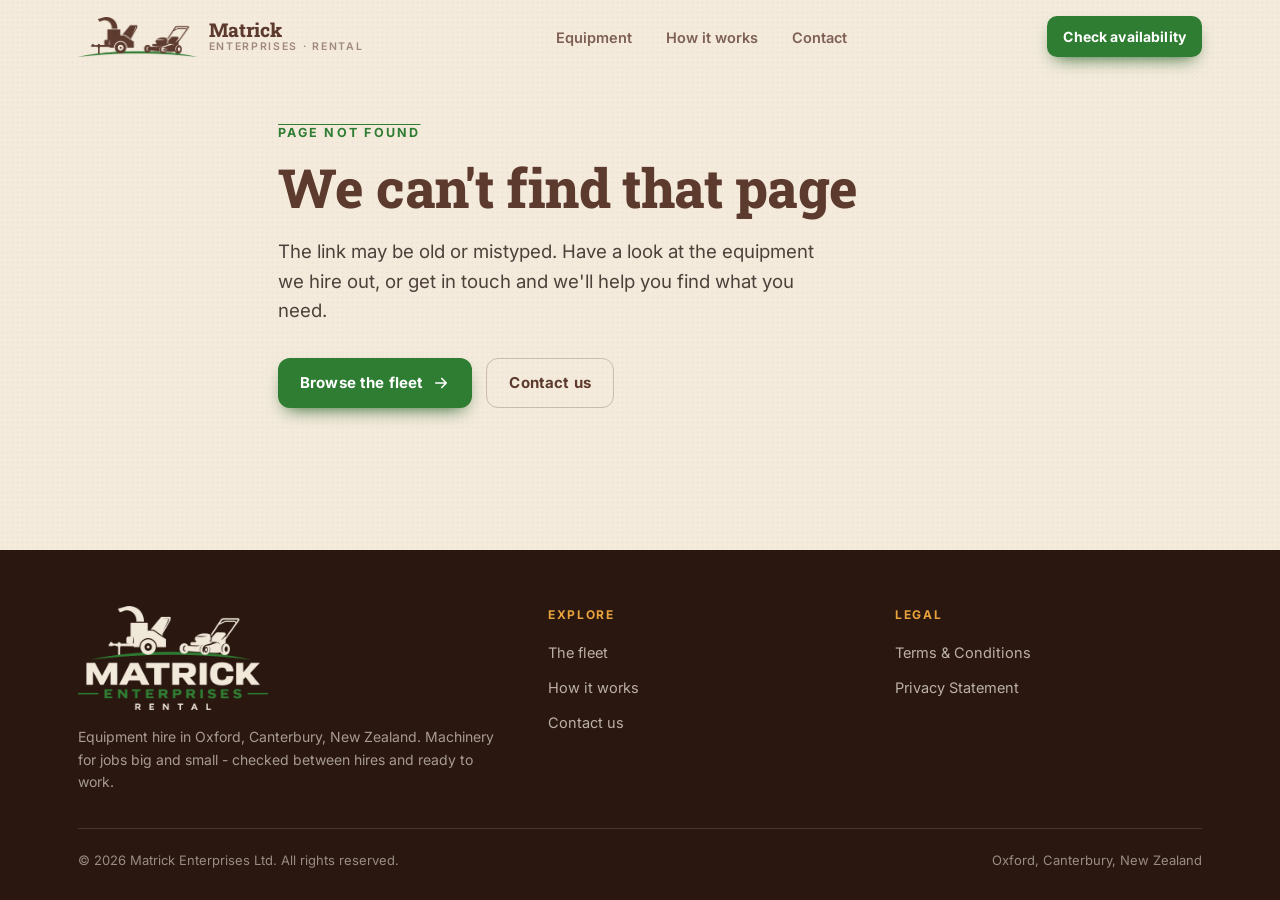
<file: index.html>
<!DOCTYPE html>
<html lang="en-NZ">
  <head>
    <meta charset="UTF-8" />
    <meta name="viewport" content="width=device-width, initial-scale=1.0" />
    <meta name="theme-color" content="#5D3A2E" />

    <!-- Title, description, canonical and og/twitter tags are filled in per
         page at build time from src/router/seo.js (see vite.config.js); the
         values below are placeholders for `vite dev`. -->
    <title>Equipment Hire Oxford, Canterbury | Matrick Enterprises</title>
    <meta name="description" content="Chipper, trailer and scaffold hire in Oxford, North Canterbury. Day and week rates, check availability and request a booking online." />
    <link rel="canonical" href="https://matrickrental.co.nz/" />

    <meta property="og:type" content="website" />
    <meta property="og:site_name" content="Matrick Enterprises Rental" />
    <meta property="og:locale" content="en_NZ" />
    <meta property="og:title" content="Equipment Hire Oxford, Canterbury | Matrick Enterprises" />
    <meta property="og:description" content="Chipper, trailer and scaffold hire in Oxford, North Canterbury. Day and week rates, check availability and request a booking online." />
    <meta property="og:url" content="https://matrickrental.co.nz/" />
    <meta property="og:image" content="https://matrickrental.co.nz/og-image.png" />
    <meta property="og:image:width" content="1200" />
    <meta property="og:image:height" content="630" />
    <meta property="og:image:alt" content="Matrick Enterprises Rental" />

    <meta name="twitter:card" content="summary_large_image" />
    <meta name="twitter:title" content="Equipment Hire Oxford, Canterbury | Matrick Enterprises" />
    <meta name="twitter:description" content="Chipper, trailer and scaffold hire in Oxford, North Canterbury. Day and week rates, check availability and request a booking online." />
    <meta name="twitter:image" content="https://matrickrental.co.nz/og-image.png" />

    <link rel="icon" href="/favicon/favicon.ico" sizes="any">
    <link rel="apple-touch-icon" sizes="180x180" href="/favicon/apple-touch-icon.png">
    <link rel="icon" type="image/png" sizes="32x32" href="/favicon/favicon-32x32.png">
    <link rel="icon" type="image/png" sizes="16x16" href="/favicon/favicon-16x16.png">
    <link rel="manifest" href="/favicon/site.webmanifest">

    <!-- Business details for search engines (schema.org). Only facts that are
         published elsewhere on the site; add telephone/openingHours here once
         they are public. -->
    <script type="application/ld+json">
      {
        "@context": "https://schema.org",
        "@type": "LocalBusiness",
        "@id": "https://matrickrental.co.nz/#business",
        "name": "Matrick Enterprises Rental",
        "legalName": "Matrick Enterprises Ltd",
        "description": "Equipment hire in Oxford, North Canterbury, New Zealand: chippers, trailers, scaffolding and more, by the day or by the week.",
        "url": "https://matrickrental.co.nz/",
        "logo": "https://matrickrental.co.nz/images/logo-lockup.png",
        "image": "https://matrickrental.co.nz/og-image.png",
        "address": {
          "@type": "PostalAddress",
          "addressLocality": "Oxford",
          "addressRegion": "Canterbury",
          "addressCountry": "NZ"
        },
        "areaServed": [
          { "@type": "AdministrativeArea", "name": "Waimakariri District" },
          { "@type": "AdministrativeArea", "name": "Canterbury" }
        ],
        "currenciesAccepted": "NZD"
      }
    </script>
    <script type="module" crossorigin src="/assets/index-DChTK-pp.js"></script>
    <link rel="stylesheet" crossorigin href="/assets/index-C_9npxQM.css">
  </head>
  <body>
    <div id="app"></div>
  </body>
</html>
</file>
<file: assets/index-C_9npxQM.css>
.cal-shell[data-v-92678f68]{background:var(--paper);border:1px solid var(--line);border-radius:14px;padding:14px;overflow-x:hidden}.cal-shell[data-v-92678f68] .fc{--fc-border-color: var(--line);--fc-button-bg-color: var(--brown);--fc-button-border-color: var(--brown);--fc-button-hover-bg-color: var(--brown-dark);--fc-button-hover-border-color: var(--brown-dark);--fc-button-active-bg-color: var(--brown-dark);--fc-button-active-border-color: var(--brown-dark);--fc-today-bg-color: transparent;--fc-page-bg-color: var(--paper);font-family:var(--sans);font-size:14px}.cal-shell[data-v-92678f68] .fc-toolbar-title{font-family:var(--display);font-weight:800;color:var(--brown);font-size:18px}.cal-shell[data-v-92678f68] .fc .fc-button{border-radius:9px;box-shadow:none;font-weight:600;padding:6px 10px}.cal-shell[data-v-92678f68] .fc .fc-button-group{gap:6px}.cal-shell[data-v-92678f68] .fc .fc-button-group>.fc-button{margin:0;border-radius:9px}.cal-shell[data-v-92678f68] .fc .fc-button:focus{box-shadow:0 0 0 3px color-mix(in srgb,var(--accent) 16%,transparent)}.cal-shell[data-v-92678f68] .fc .fc-button:disabled{background:var(--line-strong);border-color:var(--line-strong)}.cal-shell[data-v-92678f68] .fc-col-header-cell-cushion{font-size:11px;font-weight:700;letter-spacing:.04em;text-transform:uppercase;color:var(--brown);opacity:.55;padding:6px 0}.cal-shell[data-v-92678f68] .fc-daygrid-day-number{font-weight:600;color:var(--ink);display:inline-flex;align-items:center;justify-content:center;min-width:28px;height:28px;padding:0 4px;border-radius:999px;transition:background-color .12s ease}.cal-shell[data-v-92678f68] .fc-daygrid-day.is-free{cursor:pointer}.cal-shell[data-v-92678f68] .fc-daygrid-day.is-free:not(.is-sel-start):not(.is-sel-end):hover .fc-daygrid-day-number{background:#2f7d3324}.cal-shell[data-v-92678f68] .fc-daygrid-day.is-blocked:not(.fc-day-disabled){cursor:not-allowed}.cal-shell[data-v-92678f68] .fc-daygrid-day.is-sel{background:#2f7d3329}.cal-shell[data-v-92678f68] .fc-daygrid-day.is-sel-start .fc-daygrid-day-number,.cal-shell[data-v-92678f68] .fc-daygrid-day.is-sel-end .fc-daygrid-day-number{background:var(--green);color:#fff;box-shadow:none}.cal-shell[data-v-92678f68] .fc-day-disabled{background:#5d3a2e0d}.cal-shell[data-v-92678f68] .fc-daygrid-day-frame{min-height:unset}.cal-shell[data-v-92678f68] .fc-daygrid-day-top{padding:2px 4px}.cal-shell[data-v-92678f68] .fc-daygrid-day-events{margin:0;padding:0;min-height:unset!important}.cal-shell[data-v-92678f68] .fc-daygrid-day-bottom{display:none}@media(max-width:480px){.cal-shell[data-v-92678f68] .fc-toolbar-title{font-size:16px}}.map-frame[data-v-c6142f8d]{border-radius:var(--radius);overflow:hidden;border:1px solid var(--line);box-shadow:var(--shadow-sm);background:var(--paper);aspect-ratio:21 / 7;min-height:260px}@media(max-width:860px){.map-frame[data-v-c6142f8d]{aspect-ratio:auto;height:320px}}.map-consent[data-v-c6142f8d]{width:100%;height:100%;display:flex;flex-direction:column;align-items:center;justify-content:center;gap:14px;padding:24px;text-align:center}.map-pin[data-v-c6142f8d]{width:40px;height:40px;color:var(--brown);opacity:.4}.map-iframe[data-v-c6142f8d]{width:100%;height:100%;border:0;display:block}@font-face{font-family:Inter;font-style:normal;font-display:swap;font-weight:400;src:url(/assets/inter-cyrillic-ext-400-normal-BQZuk6qB.woff2) format("woff2"),url(/assets/inter-cyrillic-ext-400-normal-DQukG94-.woff) format("woff");unicode-range:U+0460-052F,U+1C80-1C8A,U+20B4,U+2DE0-2DFF,U+A640-A69F,U+FE2E-FE2F}@font-face{font-family:Inter;font-style:normal;font-display:swap;font-weight:400;src:url(/assets/inter-cyrillic-400-normal-obahsSVq.woff2) format("woff2"),url(/assets/inter-cyrillic-400-normal-HOLc17fK.woff) format("woff");unicode-range:U+0301,U+0400-045F,U+0490-0491,U+04B0-04B1,U+2116}@font-face{font-family:Inter;font-style:normal;font-display:swap;font-weight:400;src:url(/assets/inter-greek-ext-400-normal-DGGRlc-M.woff2) format("woff2"),url(/assets/inter-greek-ext-400-normal-KugGGMne.woff) format("woff");unicode-range:U+1F00-1FFF}@font-face{font-family:Inter;font-style:normal;font-display:swap;font-weight:400;src:url(/assets/inter-greek-400-normal-B4URO6DV.woff2) format("woff2"),url(/assets/inter-greek-400-normal-q2sYcFCs.woff) format("woff");unicode-range:U+0370-0377,U+037A-037F,U+0384-038A,U+038C,U+038E-03A1,U+03A3-03FF}@font-face{font-family:Inter;font-style:normal;font-display:swap;font-weight:400;src:url(/assets/inter-vietnamese-400-normal-DMkecbls.woff2) format("woff2"),url(/assets/inter-vietnamese-400-normal-Bbgyi5SW.woff) format("woff");unicode-range:U+0102-0103,U+0110-0111,U+0128-0129,U+0168-0169,U+01A0-01A1,U+01AF-01B0,U+0300-0301,U+0303-0304,U+0308-0309,U+0323,U+0329,U+1EA0-1EF9,U+20AB}@font-face{font-family:Inter;font-style:normal;font-display:swap;font-weight:400;src:url(/assets/inter-latin-ext-400-normal-C1nco2VV.woff2) format("woff2"),url(/assets/inter-latin-ext-400-normal-77YHD8bZ.woff) format("woff");unicode-range:U+0100-02BA,U+02BD-02C5,U+02C7-02CC,U+02CE-02D7,U+02DD-02FF,U+0304,U+0308,U+0329,U+1D00-1DBF,U+1E00-1E9F,U+1EF2-1EFF,U+2020,U+20A0-20AB,U+20AD-20C0,U+2113,U+2C60-2C7F,U+A720-A7FF}@font-face{font-family:Inter;font-style:normal;font-display:swap;font-weight:400;src:url(/assets/inter-latin-400-normal-C38fXH4l.woff2) format("woff2"),url(/assets/inter-latin-400-normal-CyCys3Eg.woff) format("woff");unicode-range:U+0000-00FF,U+0131,U+0152-0153,U+02BB-02BC,U+02C6,U+02DA,U+02DC,U+0304,U+0308,U+0329,U+2000-206F,U+20AC,U+2122,U+2191,U+2193,U+2212,U+2215,U+FEFF,U+FFFD}@font-face{font-family:Inter;font-style:normal;font-display:swap;font-weight:500;src:url(/assets/inter-cyrillic-ext-500-normal-B0yAr1jD.woff2) format("woff2"),url(/assets/inter-cyrillic-ext-500-normal-BmqWE9Dz.woff) format("woff");unicode-range:U+0460-052F,U+1C80-1C8A,U+20B4,U+2DE0-2DFF,U+A640-A69F,U+FE2E-FE2F}@font-face{font-family:Inter;font-style:normal;font-display:swap;font-weight:500;src:url(/assets/inter-cyrillic-500-normal-BasfLYem.woff2) format("woff2"),url(/assets/inter-cyrillic-500-normal-CxZf_p3X.woff) format("woff");unicode-range:U+0301,U+0400-045F,U+0490-0491,U+04B0-04B1,U+2116}@font-face{font-family:Inter;font-style:normal;font-display:swap;font-weight:500;src:url(/assets/inter-greek-ext-500-normal-C4iEst2y.woff2) format("woff2"),url(/assets/inter-greek-ext-500-normal-2j5mBUwD.woff) format("woff");unicode-range:U+1F00-1FFF}@font-face{font-family:Inter;font-style:normal;font-display:swap;font-weight:500;src:url(/assets/inter-greek-500-normal-BIZE56-Y.woff2) format("woff2"),url(/assets/inter-greek-500-normal-Xzm54t5V.woff) format("woff");unicode-range:U+0370-0377,U+037A-037F,U+0384-038A,U+038C,U+038E-03A1,U+03A3-03FF}@font-face{font-family:Inter;font-style:normal;font-display:swap;font-weight:500;src:url(/assets/inter-vietnamese-500-normal-DOriooB6.woff2) format("woff2"),url(/assets/inter-vietnamese-500-normal-mJboJaSs.woff) format("woff");unicode-range:U+0102-0103,U+0110-0111,U+0128-0129,U+0168-0169,U+01A0-01A1,U+01AF-01B0,U+0300-0301,U+0303-0304,U+0308-0309,U+0323,U+0329,U+1EA0-1EF9,U+20AB}@font-face{font-family:Inter;font-style:normal;font-display:swap;font-weight:500;src:url(/assets/inter-latin-ext-500-normal-CV4jyFjo.woff2) format("woff2"),url(/assets/inter-latin-ext-500-normal-BxGbmqWO.woff) format("woff");unicode-range:U+0100-02BA,U+02BD-02C5,U+02C7-02CC,U+02CE-02D7,U+02DD-02FF,U+0304,U+0308,U+0329,U+1D00-1DBF,U+1E00-1E9F,U+1EF2-1EFF,U+2020,U+20A0-20AB,U+20AD-20C0,U+2113,U+2C60-2C7F,U+A720-A7FF}@font-face{font-family:Inter;font-style:normal;font-display:swap;font-weight:500;src:url(/assets/inter-latin-500-normal-Cerq10X2.woff2) format("woff2"),url(/assets/inter-latin-500-normal-BL9OpVg8.woff) format("woff");unicode-range:U+0000-00FF,U+0131,U+0152-0153,U+02BB-02BC,U+02C6,U+02DA,U+02DC,U+0304,U+0308,U+0329,U+2000-206F,U+20AC,U+2122,U+2191,U+2193,U+2212,U+2215,U+FEFF,U+FFFD}@font-face{font-family:Inter;font-style:normal;font-display:swap;font-weight:600;src:url(/assets/inter-cyrillic-ext-600-normal-Dfes3d0z.woff2) format("woff2"),url(/assets/inter-cyrillic-ext-600-normal-Bcila6Z-.woff) format("woff");unicode-range:U+0460-052F,U+1C80-1C8A,U+20B4,U+2DE0-2DFF,U+A640-A69F,U+FE2E-FE2F}@font-face{font-family:Inter;font-style:normal;font-display:swap;font-weight:600;src:url(/assets/inter-cyrillic-600-normal-CWCymEST.woff2) format("woff2"),url(/assets/inter-cyrillic-600-normal-4D_pXhcN.woff) format("woff");unicode-range:U+0301,U+0400-045F,U+0490-0491,U+04B0-04B1,U+2116}@font-face{font-family:Inter;font-style:normal;font-display:swap;font-weight:600;src:url(/assets/inter-greek-ext-600-normal-DRtmH8MT.woff2) format("woff2"),url(/assets/inter-greek-ext-600-normal-B8X0CLgF.woff) format("woff");unicode-range:U+1F00-1FFF}@font-face{font-family:Inter;font-style:normal;font-display:swap;font-weight:600;src:url(/assets/inter-greek-600-normal-plRanbMR.woff2) format("woff2"),url(/assets/inter-greek-600-normal-BZpKdvQh.woff) format("woff");unicode-range:U+0370-0377,U+037A-037F,U+0384-038A,U+038C,U+038E-03A1,U+03A3-03FF}@font-face{font-family:Inter;font-style:normal;font-display:swap;font-weight:600;src:url(/assets/inter-vietnamese-600-normal-Cc8MFFhd.woff2) format("woff2"),url(/assets/inter-vietnamese-600-normal-BuLX-rYi.woff) format("woff");unicode-range:U+0102-0103,U+0110-0111,U+0128-0129,U+0168-0169,U+01A0-01A1,U+01AF-01B0,U+0300-0301,U+0303-0304,U+0308-0309,U+0323,U+0329,U+1EA0-1EF9,U+20AB}@font-face{font-family:Inter;font-style:normal;font-display:swap;font-weight:600;src:url(/assets/inter-latin-ext-600-normal-D2bJ5OIk.woff2) format("woff2"),url(/assets/inter-latin-ext-600-normal-CIVaiw4L.woff) format("woff");unicode-range:U+0100-02BA,U+02BD-02C5,U+02C7-02CC,U+02CE-02D7,U+02DD-02FF,U+0304,U+0308,U+0329,U+1D00-1DBF,U+1E00-1E9F,U+1EF2-1EFF,U+2020,U+20A0-20AB,U+20AD-20C0,U+2113,U+2C60-2C7F,U+A720-A7FF}@font-face{font-family:Inter;font-style:normal;font-display:swap;font-weight:600;src:url(/assets/inter-latin-600-normal-LgqL8muc.woff2) format("woff2"),url(/assets/inter-latin-600-normal-CiBQ2DWP.woff) format("woff");unicode-range:U+0000-00FF,U+0131,U+0152-0153,U+02BB-02BC,U+02C6,U+02DA,U+02DC,U+0304,U+0308,U+0329,U+2000-206F,U+20AC,U+2122,U+2191,U+2193,U+2212,U+2215,U+FEFF,U+FFFD}@font-face{font-family:Inter;font-style:normal;font-display:swap;font-weight:700;src:url(/assets/inter-cyrillic-ext-700-normal-BjwYoWNd.woff2) format("woff2"),url(/assets/inter-cyrillic-ext-700-normal-LO58E6JB.woff) format("woff");unicode-range:U+0460-052F,U+1C80-1C8A,U+20B4,U+2DE0-2DFF,U+A640-A69F,U+FE2E-FE2F}@font-face{font-family:Inter;font-style:normal;font-display:swap;font-weight:700;src:url(/assets/inter-cyrillic-700-normal-CjBOestx.woff2) format("woff2"),url(/assets/inter-cyrillic-700-normal-DrXBdSj3.woff) format("woff");unicode-range:U+0301,U+0400-045F,U+0490-0491,U+04B0-04B1,U+2116}@font-face{font-family:Inter;font-style:normal;font-display:swap;font-weight:700;src:url(/assets/inter-greek-ext-700-normal-qfdV9bQt.woff2) format("woff2"),url(/assets/inter-greek-ext-700-normal-BoQ6DsYi.woff) format("woff");unicode-range:U+1F00-1FFF}@font-face{font-family:Inter;font-style:normal;font-display:swap;font-weight:700;src:url(/assets/inter-greek-700-normal-C3JjAnD8.woff2) format("woff2"),url(/assets/inter-greek-700-normal-BUv2fZ6O.woff) format("woff");unicode-range:U+0370-0377,U+037A-037F,U+0384-038A,U+038C,U+038E-03A1,U+03A3-03FF}@font-face{font-family:Inter;font-style:normal;font-display:swap;font-weight:700;src:url(/assets/inter-vietnamese-700-normal-DlLaEgI2.woff2) format("woff2"),url(/assets/inter-vietnamese-700-normal-BZaoP0fm.woff) format("woff");unicode-range:U+0102-0103,U+0110-0111,U+0128-0129,U+0168-0169,U+01A0-01A1,U+01AF-01B0,U+0300-0301,U+0303-0304,U+0308-0309,U+0323,U+0329,U+1EA0-1EF9,U+20AB}@font-face{font-family:Inter;font-style:normal;font-display:swap;font-weight:700;src:url(/assets/inter-latin-ext-700-normal-Ca8adRJv.woff2) format("woff2"),url(/assets/inter-latin-ext-700-normal-TidjK2hL.woff) format("woff");unicode-range:U+0100-02BA,U+02BD-02C5,U+02C7-02CC,U+02CE-02D7,U+02DD-02FF,U+0304,U+0308,U+0329,U+1D00-1DBF,U+1E00-1E9F,U+1EF2-1EFF,U+2020,U+20A0-20AB,U+20AD-20C0,U+2113,U+2C60-2C7F,U+A720-A7FF}@font-face{font-family:Inter;font-style:normal;font-display:swap;font-weight:700;src:url(/assets/inter-latin-700-normal-Yt3aPRUw.woff2) format("woff2"),url(/assets/inter-latin-700-normal-BLAVimhd.woff) format("woff");unicode-range:U+0000-00FF,U+0131,U+0152-0153,U+02BB-02BC,U+02C6,U+02DA,U+02DC,U+0304,U+0308,U+0329,U+2000-206F,U+20AC,U+2122,U+2191,U+2193,U+2212,U+2215,U+FEFF,U+FFFD}@font-face{font-family:Roboto Slab;font-style:normal;font-display:swap;font-weight:700;src:url(/assets/roboto-slab-cyrillic-ext-700-normal-Buo8Zg37.woff2) format("woff2"),url(/assets/roboto-slab-cyrillic-ext-700-normal-XylpTL9P.woff) format("woff");unicode-range:U+0460-052F,U+1C80-1C8A,U+20B4,U+2DE0-2DFF,U+A640-A69F,U+FE2E-FE2F}@font-face{font-family:Roboto Slab;font-style:normal;font-display:swap;font-weight:700;src:url(/assets/roboto-slab-cyrillic-700-normal-BNW9kQNs.woff2) format("woff2"),url(/assets/roboto-slab-cyrillic-700-normal-EFn8_DFq.woff) format("woff");unicode-range:U+0301,U+0400-045F,U+0490-0491,U+04B0-04B1,U+2116}@font-face{font-family:Roboto Slab;font-style:normal;font-display:swap;font-weight:700;src:url([data-uri]) format("woff2"),url([data-uri]) format("woff");unicode-range:U+1F00-1FFF}@font-face{font-family:Roboto Slab;font-style:normal;font-display:swap;font-weight:700;src:url(/assets/roboto-slab-greek-700-normal-C10HLlVV.woff2) format("woff2"),url(/assets/roboto-slab-greek-700-normal-CyDfRYEu.woff) format("woff");unicode-range:U+0370-0377,U+037A-037F,U+0384-038A,U+038C,U+038E-03A1,U+03A3-03FF}@font-face{font-family:Roboto Slab;font-style:normal;font-display:swap;font-weight:700;src:url(/assets/roboto-slab-vietnamese-700-normal-0X_Vg5N5.woff2) format("woff2"),url(/assets/roboto-slab-vietnamese-700-normal-x_MqbNTF.woff) format("woff");unicode-range:U+0102-0103,U+0110-0111,U+0128-0129,U+0168-0169,U+01A0-01A1,U+01AF-01B0,U+0300-0301,U+0303-0304,U+0308-0309,U+0323,U+0329,U+1EA0-1EF9,U+20AB}@font-face{font-family:Roboto Slab;font-style:normal;font-display:swap;font-weight:700;src:url(/assets/roboto-slab-latin-ext-700-normal-DhrmOG7z.woff2) format("woff2"),url(/assets/roboto-slab-latin-ext-700-normal-BFVMgA3Y.woff) format("woff");unicode-range:U+0100-02BA,U+02BD-02C5,U+02C7-02CC,U+02CE-02D7,U+02DD-02FF,U+0304,U+0308,U+0329,U+1D00-1DBF,U+1E00-1E9F,U+1EF2-1EFF,U+2020,U+20A0-20AB,U+20AD-20C0,U+2113,U+2C60-2C7F,U+A720-A7FF}@font-face{font-family:Roboto Slab;font-style:normal;font-display:swap;font-weight:700;src:url(/assets/roboto-slab-latin-700-normal-WCCj9XVQ.woff2) format("woff2"),url(/assets/roboto-slab-latin-700-normal-ThI0IOtl.woff) format("woff");unicode-range:U+0000-00FF,U+0131,U+0152-0153,U+02BB-02BC,U+02C6,U+02DA,U+02DC,U+0304,U+0308,U+0329,U+2000-206F,U+20AC,U+2122,U+2191,U+2193,U+2212,U+2215,U+FEFF,U+FFFD}@font-face{font-family:Roboto Slab;font-style:normal;font-display:swap;font-weight:800;src:url(/assets/roboto-slab-cyrillic-ext-800-normal-CL5C2wuC.woff2) format("woff2"),url(/assets/roboto-slab-cyrillic-ext-800-normal-dK3qgjCG.woff) format("woff");unicode-range:U+0460-052F,U+1C80-1C8A,U+20B4,U+2DE0-2DFF,U+A640-A69F,U+FE2E-FE2F}@font-face{font-family:Roboto Slab;font-style:normal;font-display:swap;font-weight:800;src:url(/assets/roboto-slab-cyrillic-800-normal-BwdMBLLQ.woff2) format("woff2"),url(/assets/roboto-slab-cyrillic-800-normal-BZAupDSK.woff) format("woff");unicode-range:U+0301,U+0400-045F,U+0490-0491,U+04B0-04B1,U+2116}@font-face{font-family:Roboto Slab;font-style:normal;font-display:swap;font-weight:800;src:url([data-uri]) format("woff2"),url([data-uri]) format("woff");unicode-range:U+1F00-1FFF}@font-face{font-family:Roboto Slab;font-style:normal;font-display:swap;font-weight:800;src:url(/assets/roboto-slab-greek-800-normal-CVJT1pSc.woff2) format("woff2"),url(/assets/roboto-slab-greek-800-normal-CruUG2UE.woff) format("woff");unicode-range:U+0370-0377,U+037A-037F,U+0384-038A,U+038C,U+038E-03A1,U+03A3-03FF}@font-face{font-family:Roboto Slab;font-style:normal;font-display:swap;font-weight:800;src:url(/assets/roboto-slab-vietnamese-800-normal-DpYhUJJ4.woff2) format("woff2"),url(/assets/roboto-slab-vietnamese-800-normal-CQU-d5gD.woff) format("woff");unicode-range:U+0102-0103,U+0110-0111,U+0128-0129,U+0168-0169,U+01A0-01A1,U+01AF-01B0,U+0300-0301,U+0303-0304,U+0308-0309,U+0323,U+0329,U+1EA0-1EF9,U+20AB}@font-face{font-family:Roboto Slab;font-style:normal;font-display:swap;font-weight:800;src:url(/assets/roboto-slab-latin-ext-800-normal-KEmWVdNK.woff2) format("woff2"),url(/assets/roboto-slab-latin-ext-800-normal-B8sY6Qkr.woff) format("woff");unicode-range:U+0100-02BA,U+02BD-02C5,U+02C7-02CC,U+02CE-02D7,U+02DD-02FF,U+0304,U+0308,U+0329,U+1D00-1DBF,U+1E00-1E9F,U+1EF2-1EFF,U+2020,U+20A0-20AB,U+20AD-20C0,U+2113,U+2C60-2C7F,U+A720-A7FF}@font-face{font-family:Roboto Slab;font-style:normal;font-display:swap;font-weight:800;src:url(/assets/roboto-slab-latin-800-normal-DjM8Qmza.woff2) format("woff2"),url(/assets/roboto-slab-latin-800-normal-DEB6m5sP.woff) format("woff");unicode-range:U+0000-00FF,U+0131,U+0152-0153,U+02BB-02BC,U+02C6,U+02DA,U+02DC,U+0304,U+0308,U+0329,U+2000-206F,U+20AC,U+2122,U+2191,U+2193,U+2212,U+2215,U+FEFF,U+FFFD}@font-face{font-family:Roboto Slab;font-style:normal;font-display:swap;font-weight:900;src:url(/assets/roboto-slab-cyrillic-ext-900-normal-d5hPtvy5.woff2) format("woff2"),url(/assets/roboto-slab-cyrillic-ext-900-normal-DP7NsQFp.woff) format("woff");unicode-range:U+0460-052F,U+1C80-1C8A,U+20B4,U+2DE0-2DFF,U+A640-A69F,U+FE2E-FE2F}@font-face{font-family:Roboto Slab;font-style:normal;font-display:swap;font-weight:900;src:url(/assets/roboto-slab-cyrillic-900-normal-hnHTj4pj.woff2) format("woff2"),url(/assets/roboto-slab-cyrillic-900-normal-xWepekjJ.woff) format("woff");unicode-range:U+0301,U+0400-045F,U+0490-0491,U+04B0-04B1,U+2116}@font-face{font-family:Roboto Slab;font-style:normal;font-display:swap;font-weight:900;src:url([data-uri]) format("woff2"),url([data-uri]) format("woff");unicode-range:U+1F00-1FFF}@font-face{font-family:Roboto Slab;font-style:normal;font-display:swap;font-weight:900;src:url(/assets/roboto-slab-greek-900-normal-DwSEmgSQ.woff2) format("woff2"),url(/assets/roboto-slab-greek-900-normal-BcC_9PWw.woff) format("woff");unicode-range:U+0370-0377,U+037A-037F,U+0384-038A,U+038C,U+038E-03A1,U+03A3-03FF}@font-face{font-family:Roboto Slab;font-style:normal;font-display:swap;font-weight:900;src:url(/assets/roboto-slab-vietnamese-900-normal-BTRCa0az.woff2) format("woff2"),url(/assets/roboto-slab-vietnamese-900-normal-BrGQz2ap.woff) format("woff");unicode-range:U+0102-0103,U+0110-0111,U+0128-0129,U+0168-0169,U+01A0-01A1,U+01AF-01B0,U+0300-0301,U+0303-0304,U+0308-0309,U+0323,U+0329,U+1EA0-1EF9,U+20AB}@font-face{font-family:Roboto Slab;font-style:normal;font-display:swap;font-weight:900;src:url(/assets/roboto-slab-latin-ext-900-normal-CGIrPOW9.woff2) format("woff2"),url(/assets/roboto-slab-latin-ext-900-normal-D4P6Gc8G.woff) format("woff");unicode-range:U+0100-02BA,U+02BD-02C5,U+02C7-02CC,U+02CE-02D7,U+02DD-02FF,U+0304,U+0308,U+0329,U+1D00-1DBF,U+1E00-1E9F,U+1EF2-1EFF,U+2020,U+20A0-20AB,U+20AD-20C0,U+2113,U+2C60-2C7F,U+A720-A7FF}@font-face{font-family:Roboto Slab;font-style:normal;font-display:swap;font-weight:900;src:url(/assets/roboto-slab-latin-900-normal-C-8kQtEu.woff2) format("woff2"),url(/assets/roboto-slab-latin-900-normal-5RcOcCla.woff) format("woff");unicode-range:U+0000-00FF,U+0131,U+0152-0153,U+02BB-02BC,U+02C6,U+02DA,U+02DC,U+0304,U+0308,U+0329,U+2000-206F,U+20AC,U+2122,U+2191,U+2193,U+2212,U+2215,U+FEFF,U+FFFD}*,:before,:after{--tw-border-spacing-x: 0;--tw-border-spacing-y: 0;--tw-translate-x: 0;--tw-translate-y: 0;--tw-rotate: 0;--tw-skew-x: 0;--tw-skew-y: 0;--tw-scale-x: 1;--tw-scale-y: 1;--tw-pan-x: ;--tw-pan-y: ;--tw-pinch-zoom: ;--tw-scroll-snap-strictness: proximity;--tw-gradient-from-position: ;--tw-gradient-via-position: ;--tw-gradient-to-position: ;--tw-ordinal: ;--tw-slashed-zero: ;--tw-numeric-figure: ;--tw-numeric-spacing: ;--tw-numeric-fraction: ;--tw-ring-inset: ;--tw-ring-offset-width: 0px;--tw-ring-offset-color: #fff;--tw-ring-color: rgb(59 130 246 / .5);--tw-ring-offset-shadow: 0 0 #0000;--tw-ring-shadow: 0 0 #0000;--tw-shadow: 0 0 #0000;--tw-shadow-colored: 0 0 #0000;--tw-blur: ;--tw-brightness: ;--tw-contrast: ;--tw-grayscale: ;--tw-hue-rotate: ;--tw-invert: ;--tw-saturate: ;--tw-sepia: ;--tw-drop-shadow: ;--tw-backdrop-blur: ;--tw-backdrop-brightness: ;--tw-backdrop-contrast: ;--tw-backdrop-grayscale: ;--tw-backdrop-hue-rotate: ;--tw-backdrop-invert: ;--tw-backdrop-opacity: ;--tw-backdrop-saturate: ;--tw-backdrop-sepia: ;--tw-contain-size: ;--tw-contain-layout: ;--tw-contain-paint: ;--tw-contain-style: }::backdrop{--tw-border-spacing-x: 0;--tw-border-spacing-y: 0;--tw-translate-x: 0;--tw-translate-y: 0;--tw-rotate: 0;--tw-skew-x: 0;--tw-skew-y: 0;--tw-scale-x: 1;--tw-scale-y: 1;--tw-pan-x: ;--tw-pan-y: ;--tw-pinch-zoom: ;--tw-scroll-snap-strictness: proximity;--tw-gradient-from-position: ;--tw-gradient-via-position: ;--tw-gradient-to-position: ;--tw-ordinal: ;--tw-slashed-zero: ;--tw-numeric-figure: ;--tw-numeric-spacing: ;--tw-numeric-fraction: ;--tw-ring-inset: ;--tw-ring-offset-width: 0px;--tw-ring-offset-color: #fff;--tw-ring-color: rgb(59 130 246 / .5);--tw-ring-offset-shadow: 0 0 #0000;--tw-ring-shadow: 0 0 #0000;--tw-shadow: 0 0 #0000;--tw-shadow-colored: 0 0 #0000;--tw-blur: ;--tw-brightness: ;--tw-contrast: ;--tw-grayscale: ;--tw-hue-rotate: ;--tw-invert: ;--tw-saturate: ;--tw-sepia: ;--tw-drop-shadow: ;--tw-backdrop-blur: ;--tw-backdrop-brightness: ;--tw-backdrop-contrast: ;--tw-backdrop-grayscale: ;--tw-backdrop-hue-rotate: ;--tw-backdrop-invert: ;--tw-backdrop-opacity: ;--tw-backdrop-saturate: ;--tw-backdrop-sepia: ;--tw-contain-size: ;--tw-contain-layout: ;--tw-contain-paint: ;--tw-contain-style: }*,:before,:after{box-sizing:border-box;border-width:0;border-style:solid;border-color:#e5e7eb}:before,:after{--tw-content: ""}html,:host{line-height:1.5;-webkit-text-size-adjust:100%;-moz-tab-size:4;-o-tab-size:4;tab-size:4;font-family:Inter,system-ui,sans-serif;font-feature-settings:normal;font-variation-settings:normal;-webkit-tap-highlight-color:transparent}body{margin:0;line-height:inherit}hr{height:0;color:inherit;border-top-width:1px}abbr:where([title]){-webkit-text-decoration:underline dotted;text-decoration:underline dotted}h1,h2,h3,h4,h5,h6{font-size:inherit;font-weight:inherit}a{color:inherit;text-decoration:inherit}b,strong{font-weight:bolder}code,kbd,samp,pre{font-family:ui-monospace,SFMono-Regular,Menlo,Monaco,Consolas,Liberation Mono,Courier New,monospace;font-feature-settings:normal;font-variation-settings:normal;font-size:1em}small{font-size:80%}sub,sup{font-size:75%;line-height:0;position:relative;vertical-align:baseline}sub{bottom:-.25em}sup{top:-.5em}table{text-indent:0;border-color:inherit;border-collapse:collapse}button,input,optgroup,select,textarea{font-family:inherit;font-feature-settings:inherit;font-variation-settings:inherit;font-size:100%;font-weight:inherit;line-height:inherit;letter-spacing:inherit;color:inherit;margin:0;padding:0}button,select{text-transform:none}button,input:where([type=button]),input:where([type=reset]),input:where([type=submit]){-webkit-appearance:button;background-color:transparent;background-image:none}:-moz-focusring{outline:auto}:-moz-ui-invalid{box-shadow:none}progress{vertical-align:baseline}::-webkit-inner-spin-button,::-webkit-outer-spin-button{height:auto}[type=search]{-webkit-appearance:textfield;outline-offset:-2px}::-webkit-search-decoration{-webkit-appearance:none}::-webkit-file-upload-button{-webkit-appearance:button;font:inherit}summary{display:list-item}blockquote,dl,dd,h1,h2,h3,h4,h5,h6,hr,figure,p,pre{margin:0}fieldset{margin:0;padding:0}legend{padding:0}ol,ul,menu{list-style:none;margin:0;padding:0}dialog{padding:0}textarea{resize:vertical}input::-moz-placeholder,textarea::-moz-placeholder{opacity:1;color:#9ca3af}input::placeholder,textarea::placeholder{opacity:1;color:#9ca3af}button,[role=button]{cursor:pointer}:disabled{cursor:default}img,svg,video,canvas,audio,iframe,embed,object{display:block;vertical-align:middle}img,video{max-width:100%;height:auto}[hidden]:where(:not([hidden=until-found])){display:none}.container{width:100%}@media(min-width:640px){.container{max-width:640px}}@media(min-width:768px){.container{max-width:768px}}@media(min-width:1024px){.container{max-width:1024px}}@media(min-width:1280px){.container{max-width:1280px}}@media(min-width:1536px){.container{max-width:1536px}}.static{position:static}.fixed{position:fixed}.relative{position:relative}.mx-auto{margin-left:auto;margin-right:auto}.mb-10{margin-bottom:2.5rem}.mb-2{margin-bottom:.5rem}.mb-3{margin-bottom:.75rem}.mb-4{margin-bottom:1rem}.mb-6{margin-bottom:1.5rem}.mb-8{margin-bottom:2rem}.ml-6{margin-left:1.5rem}.mt-12{margin-top:3rem}.mt-3{margin-top:.75rem}.mt-8{margin-top:2rem}.block{display:block}.flex{display:flex}.hidden{display:none}.min-h-screen{min-height:100vh}.max-w-3xl{max-width:48rem}.max-w-4xl{max-width:56rem}.flex-1{flex:1 1 0%}.list-disc{list-style-type:disc}.flex-col{flex-direction:column}.space-y-2>:not([hidden])~:not([hidden]){--tw-space-y-reverse: 0;margin-top:calc(.5rem * calc(1 - var(--tw-space-y-reverse)));margin-bottom:calc(.5rem * var(--tw-space-y-reverse))}.rounded{border-radius:.25rem}.rounded-lg{border-radius:.5rem}.border{border-width:1px}.border-b-2{border-bottom-width:2px}.border-t{border-top-width:1px}.border-matrick\/10{border-color:#5d3a2e1a}.border-matrick\/20{border-color:#5d3a2e33}.bg-matrick{--tw-bg-opacity: 1;background-color:rgb(93 58 46 / var(--tw-bg-opacity, 1))}.bg-matrick-light{--tw-bg-opacity: 1;background-color:rgb(244 235 221 / var(--tw-bg-opacity, 1))}.bg-white{--tw-bg-opacity: 1;background-color:rgb(255 255 255 / var(--tw-bg-opacity, 1))}.p-8{padding:2rem}.px-4{padding-left:1rem;padding-right:1rem}.py-10{padding-top:2.5rem;padding-bottom:2.5rem}.py-12{padding-top:3rem;padding-bottom:3rem}.pb-2{padding-bottom:.5rem}.pl-5{padding-left:1.25rem}.pt-6{padding-top:1.5rem}.font-display{font-family:Roboto Slab,serif}.font-sans{font-family:Inter,system-ui,sans-serif}.text-3xl{font-size:1.875rem;line-height:2.25rem}.text-base{font-size:1rem;line-height:1.5rem}.text-sm{font-size:.875rem;line-height:1.25rem}.text-xl{font-size:1.25rem;line-height:1.75rem}.font-bold{font-weight:700}.font-semibold{font-weight:600}.uppercase{text-transform:uppercase}.not-italic{font-style:normal}.leading-relaxed{line-height:1.625}.text-matrick{--tw-text-opacity: 1;color:rgb(93 58 46 / var(--tw-text-opacity, 1))}.text-matrick-light\/80{color:#f4ebddcc}.text-matrick\/60{color:#5d3a2e99}.text-matrick\/80{color:#5d3a2ecc}.text-white{--tw-text-opacity: 1;color:rgb(255 255 255 / var(--tw-text-opacity, 1))}.underline{text-decoration-line:underline}.overline{text-decoration-line:overline}.shadow-lg{--tw-shadow: 0 10px 15px -3px rgb(0 0 0 / .1), 0 4px 6px -4px rgb(0 0 0 / .1);--tw-shadow-colored: 0 10px 15px -3px var(--tw-shadow-color), 0 4px 6px -4px var(--tw-shadow-color);box-shadow:var(--tw-ring-offset-shadow, 0 0 #0000),var(--tw-ring-shadow, 0 0 #0000),var(--tw-shadow)}.ring{--tw-ring-offset-shadow: var(--tw-ring-inset) 0 0 0 var(--tw-ring-offset-width) var(--tw-ring-offset-color);--tw-ring-shadow: var(--tw-ring-inset) 0 0 0 calc(3px + var(--tw-ring-offset-width)) var(--tw-ring-color);box-shadow:var(--tw-ring-offset-shadow),var(--tw-ring-shadow),var(--tw-shadow, 0 0 #0000)}.filter{filter:var(--tw-blur) var(--tw-brightness) var(--tw-contrast) var(--tw-grayscale) var(--tw-hue-rotate) var(--tw-invert) var(--tw-saturate) var(--tw-sepia) var(--tw-drop-shadow)}.transition{transition-property:color,background-color,border-color,text-decoration-color,fill,stroke,opacity,box-shadow,transform,filter,backdrop-filter;transition-timing-function:cubic-bezier(.4,0,.2,1);transition-duration:.15s}@media(min-width:768px){.md\:py-14{padding-top:3.5rem;padding-bottom:3.5rem}.md\:text-4xl{font-size:2.25rem;line-height:2.5rem}}:root{--brown:#5D3A2E;--brown-dark:#3E261E;--brown-deep:#2A1810;--cream:#F4EBDD;--cream-2:#EFE4D2;--paper:#FBF6EE;--amber:#D97706;--amber-soft:#E8A23C;--green:#2F7D33;--green-dark:#235E27;--ink:#2A1C16;--line:rgba(93,58,46,.14);--line-strong:rgba(93,58,46,.26);--accent:var(--green);--accent-dark:var(--green-dark);--shadow-sm:0 1px 2px rgba(42,24,16,.06), 0 1px 3px rgba(42,24,16,.08);--shadow-md:0 6px 20px -8px rgba(42,24,16,.22), 0 2px 6px rgba(42,24,16,.06);--shadow-lg:0 28px 60px -20px rgba(42,24,16,.4), 0 8px 22px -12px rgba(42,24,16,.24);--display:"Roboto Slab",Georgia,serif;--sans:"Inter",system-ui,-apple-system,sans-serif;--maxw:1180px;--radius:18px}html{scroll-behavior:smooth}body{margin:0;font-family:var(--sans);color:var(--ink);background:var(--cream);-webkit-font-smoothing:antialiased;text-rendering:optimizeLegibility;overflow-x:hidden}button{font-family:inherit}body.tex:before{content:"";position:fixed;inset:0;z-index:0;pointer-events:none;opacity:.5;background-image:radial-gradient(rgba(93,58,46,.05) 1px,transparent 1.4px);background-size:5px 5px}.wrap{max-width:var(--maxw);margin:0 auto;padding:0 28px;position:relative;z-index:1}.dtype{font-family:var(--display);font-weight:800;color:var(--brown);margin:0;line-height:1.04;letter-spacing:-.01em}.overline{font-family:var(--sans);font-weight:700;font-size:12.5px;letter-spacing:.18em;text-transform:uppercase;color:var(--accent);display:inline-flex;align-items:center;gap:9px}.overline.center{justify-content:center}.nav{position:sticky;top:0;z-index:60;transition:all .3s ease;padding-top:env(safe-area-inset-top,0px)}.nav-inner{display:flex;align-items:center;justify-content:space-between;gap:24px;padding-block:16px;transition:all .3s ease}.nav.scrolled{background:#f4ebdddb;-webkit-backdrop-filter:saturate(140%) blur(10px);backdrop-filter:saturate(140%) blur(10px);box-shadow:0 1px 0 var(--line),0 6px 24px -18px #2a181080}.nav.scrolled .nav-inner{padding-block:10px}.brand{display:flex;align-items:center;gap:12px;text-decoration:none;color:inherit}.brand img{height:40px;width:auto;transition:height .3s ease;display:block}.nav.scrolled .brand img{height:34px}.brand-txt{font-family:var(--display);font-weight:800;color:var(--brown);font-size:19px;line-height:1}.brand-txt small{display:block;font-family:var(--sans);font-weight:600;font-size:10.5px;letter-spacing:.16em;text-transform:uppercase;color:var(--brown);opacity:.55;margin-top:3px}.nav-links{display:flex;align-items:center;gap:6px;list-style:none;margin:0;padding:0}.nav-links a,.nav-links button{padding:9px 14px;border-radius:10px;font-weight:600;font-size:14.5px;color:var(--brown);opacity:.78;transition:all .18s;background:none;border:none;cursor:pointer;text-decoration:none}.nav-links a:hover,.nav-links button:hover{opacity:1;background:#5d3a2e12}.nav-cta{margin-left:8px;text-decoration:none}.nav-burger{display:none;flex-direction:column;justify-content:center;align-items:center;gap:5px;width:42px;height:42px;border-radius:11px;border:1px solid var(--line);background:var(--paper);cursor:pointer}.nav-burger span{display:block;width:18px;height:2px;border-radius:2px;background:var(--brown);transition:transform .2s,opacity .2s}.nav-burger.open span:nth-child(1){transform:translateY(7px) rotate(45deg)}.nav-burger.open span:nth-child(2){opacity:0}.nav-burger.open span:nth-child(3){transform:translateY(-7px) rotate(-45deg)}.nav-drawer{display:none;background:#f4ebddf7;-webkit-backdrop-filter:blur(10px);backdrop-filter:blur(10px);border-top:1px solid var(--line);box-shadow:0 12px 24px -18px #2a181099}.nav-drawer ul{list-style:none;margin:0;padding:10px 0 16px;display:flex;flex-direction:column;gap:2px}.nav-drawer a,.nav-drawer button{display:block;width:100%;text-align:left;padding:12px 4px;font-weight:600;font-size:16px;color:var(--brown);background:none;border:none;cursor:pointer;text-decoration:none}.btn{display:inline-flex;align-items:center;justify-content:center;gap:9px;cursor:pointer;border:none;font-family:var(--sans);font-weight:700;font-size:15px;letter-spacing:.01em;border-radius:12px;padding:13px 22px;transition:transform .16s cubic-bezier(.2,.7,.3,1),box-shadow .2s,background .2s,color .2s;text-decoration:none}.btn svg{width:18px;height:18px}.btn-primary{background:var(--accent);color:#fff;box-shadow:0 8px 18px -8px color-mix(in srgb,var(--accent) 75%,black)}.btn-primary:hover{background:var(--accent-dark);transform:translateY(-2px);box-shadow:0 14px 26px -10px color-mix(in srgb,var(--accent) 70%,black)}.btn-ghost{background:transparent;color:var(--brown);border:1.5px solid var(--line-strong)}.btn-ghost:hover{border-color:var(--brown);background:#5d3a2e0d;transform:translateY(-2px)}.btn-brown{background:var(--brown);color:var(--cream)}.btn-brown:hover{background:var(--brown-dark);transform:translateY(-2px)}.btn-sm{padding:10px 16px;font-size:14px;border-radius:10px}.btn-block{width:100%}.btn:disabled{opacity:.45;cursor:not-allowed;transform:none!important;box-shadow:none}.hero{position:relative;padding:46px 0 70px}.hero-grid{display:grid;grid-template-columns:1.04fr .96fr;gap:48px;align-items:center}.hero-eyebrow{margin-bottom:20px}.hero h1{font-family:var(--display);font-weight:800;color:var(--brown);margin:0;letter-spacing:-.01em;line-height:1.04;font-size:clamp(40px,5.6vw,72px)}.hero h1 .hl{color:var(--accent);position:relative;white-space:nowrap}.hero h1 .hl:after{content:"";position:absolute;left:0;right:0;bottom:.08em;height:.12em;background:color-mix(in srgb,var(--accent) 35%,transparent);border-radius:3px;z-index:-1}.hero-sub{margin-top:22px;font-size:18.5px;line-height:1.6;color:var(--ink);opacity:.82;max-width:30em}.hero-actions{margin-top:32px;display:flex;gap:14px;flex-wrap:wrap}.hero-trust{margin-top:34px;display:flex;gap:26px;flex-wrap:wrap;align-items:center}.hero-trust .tr{display:flex;align-items:center;gap:9px;font-size:13.5px;font-weight:600;color:var(--brown);opacity:.82}.hero-trust .tr svg{width:18px;height:18px;color:var(--accent)}.hero-trust .sep{width:1px;height:22px;background:var(--line-strong)}.hero-panel{position:relative;border-radius:26px;padding:30px;background:radial-gradient(120% 120% at 70% 10%,color-mix(in srgb,var(--brown) 86%,black) 0%,var(--brown-dark) 60%,var(--brown-deep) 100%);box-shadow:var(--shadow-lg);overflow:hidden;isolation:isolate}.hero-panel.rows:before{content:"";position:absolute;inset:0;opacity:.16;z-index:0;background:repeating-linear-gradient(115deg,rgba(255,255,255,.1) 0 2px,transparent 2px 26px)}.hero-panel:after{content:"";position:absolute;left:-20%;right:-20%;bottom:-40%;height:80%;background:radial-gradient(60% 100% at 50% 0%,rgba(0,0,0,.45),transparent 70%);z-index:0}.hero-panel .glow{position:absolute;width:340px;height:340px;border-radius:50%;z-index:0;background:radial-gradient(circle,color-mix(in srgb,var(--accent) 55%,transparent),transparent 65%);top:-90px;right:-70px;filter:blur(8px);opacity:.7}.hero-tractor{position:relative;z-index:2;width:100%;display:block;filter:drop-shadow(0 30px 30px rgba(0,0,0,.45));animation:float 6s ease-in-out infinite}@keyframes float{0%,to{transform:translateY(0)}50%{transform:translateY(-10px)}}.price-tag{position:absolute;z-index:3;right:26px;bottom:26px;background:var(--paper);border-radius:14px;padding:12px 16px;box-shadow:var(--shadow-md);display:flex;flex-direction:column;gap:1px;border:1px solid rgba(255,255,255,.5);font:inherit;text-align:left;cursor:pointer;transition:transform .15s ease}.price-tag:hover{transform:translateY(-2px)}.hero-tractor.clickable{cursor:pointer}.price-tag .lab{font-size:10.5px;font-weight:700;letter-spacing:.14em;text-transform:uppercase;color:var(--brown);opacity:.6}.price-tag .val{font-family:var(--display);font-weight:800;font-size:24px;color:var(--brown)}.price-tag .val small{font-size:13px;font-weight:600;opacity:.6;font-family:var(--sans)}.hero-chip{position:absolute;z-index:3;left:26px;top:26px;background:#f4ebddeb;border-radius:999px;padding:8px 14px;font-size:12.5px;font-weight:700;color:var(--brown);display:flex;align-items:center;gap:8px;box-shadow:var(--shadow-sm)}.hero-chip .dot{width:8px;height:8px;border-radius:50%;background:var(--green);box-shadow:0 0 0 3px #2f7d3340}.section{padding:84px 0;position:relative}.section-head{max-width:640px;margin-bottom:44px}.section-head.center{margin-left:auto;margin-right:auto;text-align:center}.section-head h2{font-family:var(--display);font-weight:800;color:var(--brown);letter-spacing:-.01em;line-height:1.04;font-size:clamp(30px,4vw,46px);margin:16px 0 0}.section-head p{margin:16px 0 0;font-size:17px;line-height:1.6;color:var(--ink);opacity:.78}.bg-cream2{background:var(--cream-2)}.eq-grid{display:grid;grid-template-columns:repeat(3,1fr);gap:24px}.eq-card{background:var(--paper);border-radius:var(--radius);overflow:hidden;border:1px solid var(--line);box-shadow:var(--shadow-sm);transition:transform .25s cubic-bezier(.2,.7,.3,1),box-shadow .25s;display:flex;flex-direction:column;cursor:pointer}.eq-card:hover{transform:translateY(-6px);box-shadow:var(--shadow-lg)}.eq-media{position:relative;aspect-ratio:4/3;background:linear-gradient(135deg,var(--cream) 0%,var(--cream-2) 100%);display:flex;align-items:center;justify-content:center;overflow:hidden}.eq-media:before{content:"";position:absolute;inset:0;opacity:.5;background:repeating-linear-gradient(45deg,rgba(93,58,46,.045) 0 8px,transparent 8px 16px)}.eq-media img{position:relative;z-index:1;width:auto;height:auto;max-width:84%;max-height:84%;border-radius:14px;transition:transform .35s ease;filter:drop-shadow(0 12px 14px rgba(42,24,16,.18))}.eq-card:hover .eq-media img{transform:scale(1.05)}.eq-ph{position:relative;z-index:1;display:flex;flex-direction:column;align-items:center;gap:8px;color:var(--brown);opacity:.5}.eq-ph svg{width:46px;height:46px}.eq-ph span{font-family:ui-monospace,Menlo,monospace;font-size:11px;letter-spacing:.04em}.eq-cat{position:absolute;z-index:2;top:14px;left:14px;background:#f4ebddeb;border-radius:999px;padding:5px 11px;font-size:11px;font-weight:700;letter-spacing:.04em;color:var(--brown)}.eq-avail{position:absolute;z-index:2;top:14px;right:14px;background:var(--paper);color:var(--green-dark);border:1px solid rgba(47,125,51,.28);box-shadow:0 2px 8px #2a181029;border-radius:999px;padding:5px 11px;font-size:11px;font-weight:700;display:flex;align-items:center;gap:6px}.eq-avail .dot{width:7px;height:7px;border-radius:50%;background:var(--green)}.eq-avail.out{border-color:#d9770659;color:#8a4f07}.eq-avail.out .dot{background:var(--amber)}.eq-body{padding:20px 20px 22px;display:flex;flex-direction:column;flex:1}.eq-body h3{font-family:var(--display);font-weight:800;color:var(--brown);margin:0;line-height:1.1;letter-spacing:-.01em;font-size:21px}.eq-spec{margin:6px 0 0;font-size:14px;color:var(--ink);opacity:.7;line-height:1.5;display:-webkit-box;-webkit-line-clamp:2;-webkit-box-orient:vertical;overflow:hidden}.eq-tags{margin-top:14px;display:flex;flex-wrap:wrap;gap:7px}.eq-tags span{font-size:11.5px;font-weight:600;color:var(--brown);background:#5d3a2e12;border-radius:7px;padding:4px 9px}.eq-foot{margin-top:auto;padding-top:18px;display:flex;align-items:flex-end;justify-content:space-between;gap:12px}.eq-price{display:flex;flex-direction:column}.eq-price .p{font-family:var(--display);font-weight:800;font-size:23px;color:var(--brown);line-height:1}.eq-price .p small{font-size:13px;font-weight:600;opacity:.55;font-family:var(--sans)}.eq-price .from{font-size:11px;font-weight:700;letter-spacing:.1em;text-transform:uppercase;color:var(--brown);opacity:.5;margin-bottom:3px}.eq-price .note{font-weight:700;font-size:14px;color:var(--brown);line-height:1.25;max-width:16ch}.eq-actions{display:flex;gap:8px}.bk-overlay{position:fixed;inset:0;z-index:200;display:flex;align-items:center;justify-content:center;padding:26px;background:#2a181094;-webkit-backdrop-filter:blur(7px);backdrop-filter:blur(7px);transition:opacity .24s ease}.bk-dialog{width:100%;max-width:940px;max-height:min(92vh,880px);background:var(--cream);border-radius:22px;box-shadow:var(--shadow-lg);display:flex;flex-direction:column;overflow:hidden}.bk-dialog.narrow{max-width:620px}.bk-top{display:flex;align-items:flex-start;justify-content:space-between;gap:18px;flex-shrink:0;padding:22px 26px 18px;background:var(--paper);border-bottom:1px solid var(--line)}.bk-top h2{font-family:var(--display);font-weight:800;color:var(--brown);margin:0;letter-spacing:-.01em;font-size:clamp(20px,2.5vw,27px);line-height:1.12}.bk-top p{margin:7px 0 0;font-size:14.5px;line-height:1.5;opacity:.72;max-width:46ch}.bk-close{width:38px;height:38px;flex-shrink:0;border-radius:11px;border:1px solid var(--line);background:var(--cream);color:var(--brown);cursor:pointer;display:flex;align-items:center;justify-content:center;transition:all .15s}.bk-close:hover{background:#5d3a2e17;border-color:var(--line-strong)}.bk-close svg{width:19px;height:19px}.bk-scroll{overflow-y:auto;overflow-x:hidden;padding:24px 26px 26px;-webkit-overflow-scrolling:touch}.bk-cols{display:grid;grid-template-columns:1.12fr .88fr;gap:26px;align-items:start}.bk-wizard .hint{font-size:14px;opacity:.7;margin:0 0 16px}.bk-actions{display:flex;gap:10px;margin-top:22px}.bk-aside{background:var(--paper);border:1px solid var(--line);border-radius:14px;padding:18px}.bk-aside .summary{margin:0;background:transparent;border:none;padding:0}.bk-fine{font-size:12.5px;line-height:1.5;opacity:.6;margin:14px 0 0}.bk-trust{margin-top:16px;padding-top:14px;border-top:1px dashed var(--line);display:flex;flex-direction:column;gap:10px}.bk-trust span{display:flex;align-items:center;gap:9px;font-size:13px;font-weight:600;color:var(--brown);opacity:.82}.bk-trust svg{width:17px;height:17px;color:var(--accent);flex-shrink:0}.how-cta{display:flex;justify-content:center;margin-top:36px}.steps{display:flex;gap:8px;margin-bottom:26px}.step{flex:1;display:flex;flex-direction:column;gap:8px}.step .bar{height:4px;border-radius:3px;background:var(--line);transition:background .3s}.step.active .bar,.step.done .bar{background:var(--accent)}.step .lab{font-size:12px;font-weight:700;letter-spacing:.05em;color:var(--brown);opacity:.45;display:flex;align-items:center;gap:7px;transition:opacity .3s}.step.active .lab,.step.done .lab{opacity:1}.step .num{width:19px;height:19px;border-radius:50%;display:inline-flex;align-items:center;justify-content:center;font-size:11px;background:var(--line);color:var(--brown);flex-shrink:0}.step.active .num,.step.done .num{background:var(--accent);color:#fff}.panel{background:var(--paper);border-radius:var(--radius);border:1px solid var(--line);box-shadow:var(--shadow-md);padding:28px}.panel h3{font-family:var(--display);font-weight:800;color:var(--brown);margin:0 0 4px;letter-spacing:-.01em;line-height:1.15;font-size:22px}.panel .hint{font-size:14px;color:var(--ink);opacity:.7;margin:0 0 20px}.how-num{font-family:var(--display);font-weight:800;font-size:34px;color:var(--brown);opacity:.18;line-height:1}.how-ic{width:46px;height:46px;border-radius:12px;background:color-mix(in srgb,var(--accent) 14%,transparent);color:var(--accent-dark);display:flex;align-items:center;justify-content:center}.how-ic svg{width:24px;height:24px}.how-head{display:flex;align-items:center;gap:14px;margin-bottom:14px}.how-body{font-size:15px;line-height:1.6;opacity:.76;margin:0}.field{margin-bottom:16px}.field label{display:block;font-size:13px;font-weight:700;color:var(--brown);margin-bottom:7px;letter-spacing:.02em}.field input,.field textarea,.field select{width:100%;border:1.5px solid var(--line);background:var(--cream);border-radius:11px;padding:12px 14px;font-family:var(--sans);font-size:15px;color:var(--ink);transition:all .16s}.field input:focus,.field textarea:focus,.field select:focus{outline:none;border-color:var(--accent);box-shadow:0 0 0 3px color-mix(in srgb,var(--accent) 16%,transparent);background:var(--paper)}.field textarea{resize:vertical;min-height:88px}.field .sub{margin:6px 0 0;font-size:12px;opacity:.6;text-align:right}.field .sub.warn{color:#9a2c2c;opacity:1}.field-row{display:grid;grid-template-columns:1fr 1fr;gap:12px}.fine{font-size:12.5px;line-height:1.5;opacity:.65;margin:0}.alert{border-radius:11px;padding:12px 14px;font-size:14px;line-height:1.45;margin:0 0 4px}.alert-error{background:#9a2c2c14;border:1px solid rgba(154,44,44,.24);color:#7c2323}.alert-ok{background:#2f7d331a;border:1px solid rgba(47,125,51,.26);color:var(--green-dark)}.check-row{display:flex;align-items:flex-start;gap:11px;cursor:pointer;font-size:14px;line-height:1.5;color:var(--ink)}.check-row input{margin-top:3px;width:17px;height:17px;accent-color:var(--accent);flex-shrink:0}.hp{position:absolute;left:-9999px}.summary{background:var(--cream);border-radius:12px;padding:16px 18px;margin-bottom:20px;border:1px solid var(--line)}.summary .row{display:flex;justify-content:space-between;gap:12px;padding:7px 0;font-size:14px}.summary .row+.row{border-top:1px dashed var(--line)}.summary .row .k{color:var(--ink);opacity:.62;font-weight:600}.summary .row .v{color:var(--brown);font-weight:700;text-align:right}.summary .row.total .v{font-family:var(--display);font-size:19px}.success{text-align:center;padding:18px 8px}.success .check{width:64px;height:64px;border-radius:50%;background:color-mix(in srgb,var(--green) 16%,transparent);color:var(--green-dark);display:flex;align-items:center;justify-content:center;margin:0 auto 18px}.success .check svg{width:32px;height:32px}.success h3{font-family:var(--display);font-weight:800;color:var(--brown);margin:0 0 8px;font-size:24px}.success p{font-size:15px;color:var(--ink);opacity:.74;line-height:1.6;max-width:24em;margin:0 auto 22px}.contact-grid{display:grid;grid-template-columns:1fr 1fr;gap:30px;align-items:stretch}.contact-card{background:var(--brown);color:var(--cream);border-radius:var(--radius);padding:38px;display:flex;flex-direction:column;justify-content:center;position:relative;overflow:hidden}.contact-card.rows:before{content:"";position:absolute;inset:0;opacity:.12;background:repeating-linear-gradient(115deg,rgba(255,255,255,.12) 0 2px,transparent 2px 24px)}.contact-card .overline{color:var(--amber-soft);position:relative}.contact-card h2{font-family:var(--display);font-weight:800;color:#fff;font-size:34px;margin:14px 0 0;position:relative;line-height:1.08;letter-spacing:-.01em}.contact-card p{margin-top:14px;color:var(--cream);opacity:.82;line-height:1.6;position:relative}.cinfo{margin-top:26px;display:flex;flex-direction:column;gap:16px;position:relative;list-style:none;padding:0}.cinfo .ci{display:flex;align-items:center;gap:14px}.cinfo .ci .ic{width:42px;height:42px;border-radius:11px;background:#f4ebdd1f;display:flex;align-items:center;justify-content:center;flex-shrink:0;color:var(--amber-soft)}.cinfo .ci .ic svg{width:20px;height:20px}.cinfo .ci .k{display:block;font-size:11.5px;font-weight:700;letter-spacing:.1em;text-transform:uppercase;opacity:.6}.cinfo .ci .v{display:block;font-size:16px;font-weight:700;margin-top:3px;color:#fff;text-decoration:none}.cinfo .ci a.v:hover{text-decoration:underline}.footer{background:var(--brown-deep);color:var(--cream);padding:56px 0 30px;position:relative;z-index:1}.footer-grid{display:grid;grid-template-columns:1.4fr 1fr 1fr;gap:40px;padding-bottom:34px;border-bottom:1px solid rgba(244,235,221,.14)}.footer-brand img{height:104px;width:auto;display:block}.footer p{margin-top:16px;font-size:14px;line-height:1.6;color:var(--cream);opacity:.62;max-width:30em}.footer h4{font-family:var(--sans);font-size:12px;font-weight:700;letter-spacing:.14em;text-transform:uppercase;color:var(--amber-soft);margin:0 0 16px}.footer ul{list-style:none;margin:0;padding:0;display:flex;flex-direction:column;gap:11px}.footer ul a,.footer ul button{font-size:14.5px;color:var(--cream);opacity:.72;transition:opacity .15s;background:none;border:none;padding:0;cursor:pointer;font-family:inherit;text-align:left;text-decoration:none}.footer ul a:hover,.footer ul button:hover{opacity:1}.footer-bottom{padding-top:22px;display:flex;justify-content:space-between;gap:16px;flex-wrap:wrap;font-size:13px;color:var(--cream);opacity:.55}.reveal{opacity:0;transform:translateY(22px);transition:opacity .7s cubic-bezier(.2,.7,.3,1),transform .7s cubic-bezier(.2,.7,.3,1)}.reveal.in{opacity:1;transform:none}@media(prefers-reduced-motion:reduce){html{scroll-behavior:auto}.reveal{opacity:1!important;transform:none!important;transition:none}.hero-tractor{animation:none}.btn:hover,.eq-card:hover{transform:none}}@media(max-width:980px){.hero-grid{grid-template-columns:1fr;gap:36px}.contact-grid{grid-template-columns:1fr}.bk-cols{grid-template-columns:1fr;gap:22px}.eq-grid{grid-template-columns:repeat(2,1fr)}.footer-grid{grid-template-columns:1fr 1fr;gap:30px}}@media(max-width:680px){.nav-links{display:none}.nav-burger{display:flex}.nav-drawer{display:block}.nav{padding-top:calc(env(safe-area-inset-top,0px) + 8px)}.nav-inner{gap:12px;padding-block:10px}.nav.scrolled .nav-inner{padding-block:8px}.brand img,.nav.scrolled .brand img{height:30px}.brand-txt{font-size:17px;line-height:1}.brand-txt small,.nav-cta{display:none}.eq-grid,.footer-grid{grid-template-columns:1fr}.footer-brand img{height:150px}.footer-grid,.footer-bottom{text-align:center}.footer-brand{justify-content:center}.footer p{margin-inline:auto}.footer ul{align-items:center}.footer-bottom{flex-direction:column;align-items:center;gap:6px}.field-row{grid-template-columns:1fr}.section{padding:56px 0}.hero{padding:30px 0 52px}.hero-panel{padding:22px}.panel{padding:20px}.contact-card{padding:30px 22px}.bk-overlay{padding:0}.bk-dialog,.bk-dialog.narrow{max-width:none;max-height:100%;height:100%;border-radius:0}.bk-top{padding:16px 20px 14px}.bk-scroll{padding:20px}.bk-actions{flex-wrap:wrap}.how-cta{margin-top:28px}.wrap{padding:0 24px}}@media(max-width:400px){.hero h1{font-size:36px}}[tabindex="-1"]:focus{outline:none}
</file>
